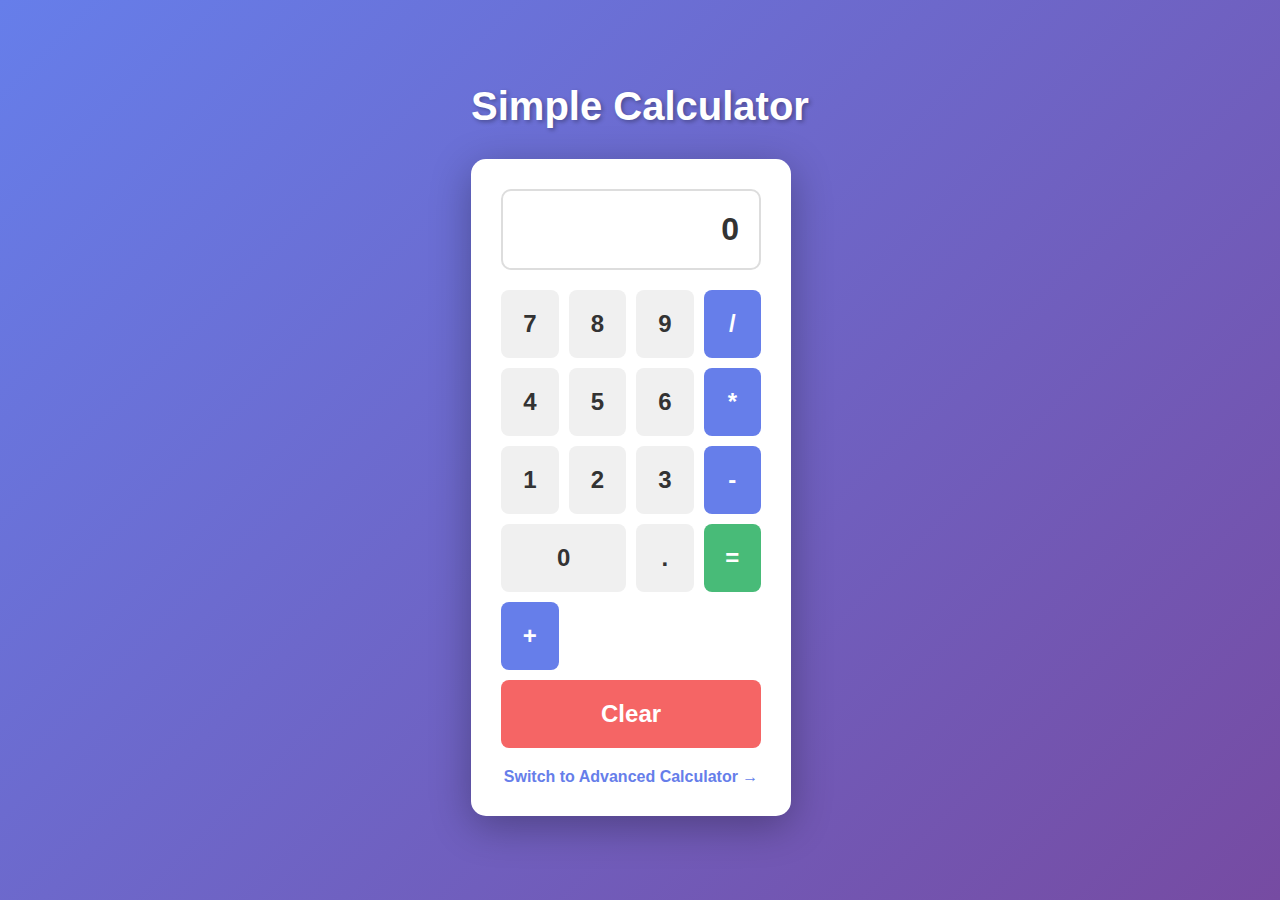
<file: files/index.html>
<!DOCTYPE html>
<html lang="en">
<head>
    <meta charset="UTF-8">
    <meta name="viewport" content="width=device-width, initial-scale=1.0">
    <title>Simple Calculator</title>
    <link rel="stylesheet" href="style.css">
</head>
<body>
    <div class="container">
        <h1>Simple Calculator</h1>
        <div class="calculator">
            <input type="text" id="display" class="display" readonly>
            <div class="buttons">
                <button onclick="appendNumber('7')">7</button>
                <button onclick="appendNumber('8')">8</button>
                <button onclick="appendNumber('9')">9</button>
                <button onclick="appendOperator('/')" class="operator">/</button>
                
                <button onclick="appendNumber('4')">4</button>
                <button onclick="appendNumber('5')">5</button>
                <button onclick="appendNumber('6')">6</button>
                <button onclick="appendOperator('*')" class="operator">*</button>
                
                <button onclick="appendNumber('1')">1</button>
                <button onclick="appendNumber('2')">2</button>
                <button onclick="appendNumber('3')">3</button>
                <button onclick="appendOperator('-')" class="operator">-</button>
                
                <button onclick="appendNumber('0')" class="zero">0</button>
                <button onclick="appendNumber('.')">.</button>
                <button onclick="calculate()" class="equals">=</button>
                <button onclick="appendOperator('+')" class="operator">+</button>
                
                <button onclick="clearDisplay()" class="clear" style="grid-column: span 4;">Clear</button>
            </div>
            <p style="text-align: center; margin-top: 20px;">
                <a href="advanced.html">Switch to Advanced Calculator →</a>
            </p>
        </div>
    </div>
    <script src="script.js"></script>
</body>
</html>
</file>
<file: files/style.css>
* {
    margin: 0;
    padding: 0;
    box-sizing: border-box;
}

body {
    font-family: 'Segoe UI', Tahoma, Geneva, Verdana, sans-serif;
    display: flex;
    justify-content: center;
    align-items: center;
    min-height: 100vh;
    background: linear-gradient(135deg, #667eea 0%, #764ba2 100%);
}

.container {
    padding: 20px;
}

h1 {
    text-align: center;
    color: white;
    margin-bottom: 30px;
    font-size: 2.5em;
    text-shadow: 2px 2px 4px rgba(0, 0, 0, 0.3);
}

.calculator {
    background: white;
    border-radius: 15px;
    padding: 30px;
    box-shadow: 0 10px 40px rgba(0, 0, 0, 0.3);
    width: 320px;
}

.display {
    width: 100%;
    padding: 20px;
    font-size: 2em;
    text-align: right;
    border: 2px solid #ddd;
    border-radius: 10px;
    margin-bottom: 20px;
    font-weight: bold;
    color: #333;
}

.buttons {
    display: grid;
    grid-template-columns: repeat(4, 1fr);
    gap: 10px;
}

button {
    padding: 20px;
    font-size: 1.5em;
    border: none;
    border-radius: 8px;
    cursor: pointer;
    background-color: #f0f0f0;
    color: #333;
    font-weight: bold;
    transition: all 0.3s ease;
}

button:hover {
    background-color: #e0e0e0;
    transform: translateY(-2px);
    box-shadow: 0 5px 15px rgba(0, 0, 0, 0.2);
}

button:active {
    transform: translateY(0);
}

.operator {
    background-color: #667eea;
    color: white;
}

.operator:hover {
    background-color: #5568d3;
}

.equals {
    background-color: #48bb78;
    color: white;
}

.equals:hover {
    background-color: #38a169;
}

.clear {
    background-color: #f56565;
    color: white;
}

.clear:hover {
    background-color: #e53e3e;
}

.zero {
    grid-column: span 2;
}

a {
    color: #667eea;
    text-decoration: none;
    font-weight: bold;
}

a:hover {
    text-decoration: underline;
}
</file>
